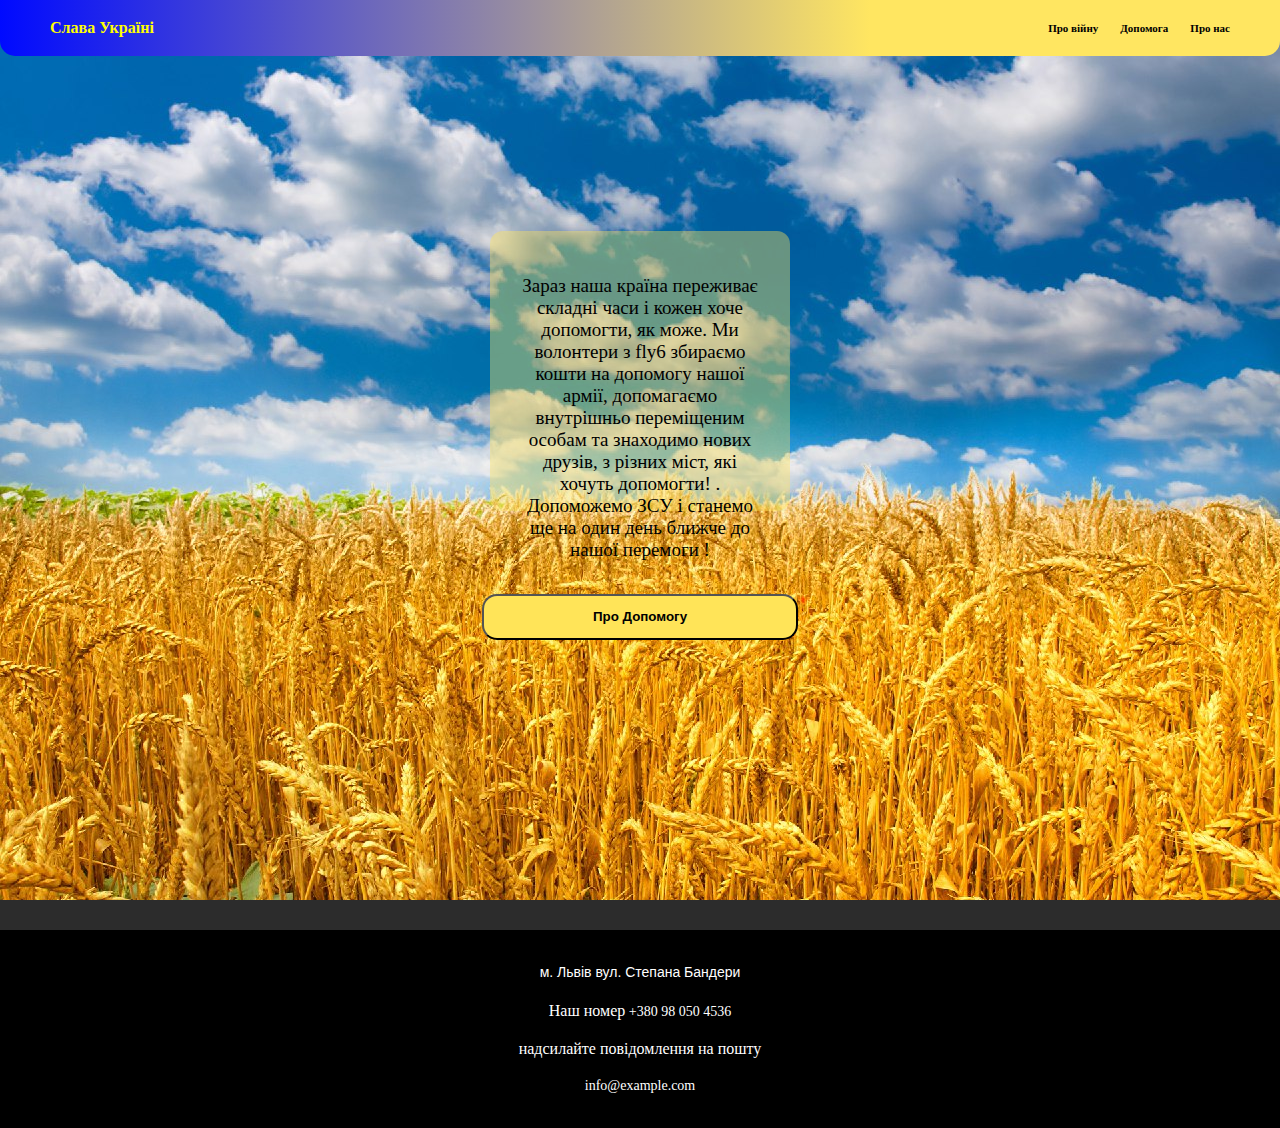
<file: index.html>
<!DOCTYPE html>
<html lang="en">
<head>
    <meta charset="UTF-8">
    <meta http-equiv="X-UA-Compatible" content="IE=edge">
    <meta name="viewport" content="width=device-width, initial-scale=1.0">
    <title>Main</title>
    <link rel="stylesheet" href="assets/css/main.css">
</head>
<body>
    <header>
     <a href="" class="logo"><span class="Span">Слава Україні</a>
    <nav>
        <ul class="menu">
            <li class="menu-item"><a href="about war.html" class="menu-link">Про війну</a></li>
            <li class="menu-item"><a href="help.html" class="menu-link">Допомога</li>
            <li class="menu-item"><a href="About us.html" class="menu-link">Про нас</a></li>     
        </ul>
    </nav>
    </header>
    <main>
        <div class="box">
            <p class="block1">Зараз наша країна переживає складні часи і кожен хоче допомогти, як може. Ми волонтери з fly6 збираємо кошти на допомогу нашої армії, допомагаємо внутрішньо переміщеним особам та знаходимо нових друзів, з різних міст, які хочуть допомогти! . Допоможемо ЗСУ і станемо ще на один день ближче до нашої перемоги !</p>
        </div>
        <button><a href="#">Про Допомогу</a></button>  
    </main>
    <footer>
       <div class="footer">
            <address>м. Львів вул. Степана Бандери</address>
            <p>Наш номер<a href="tell:+380 98 050 4536"> +380 98 050 4536</a></p>
            <p>надсилайте повідомлення на пошту</p>
            <a href="mailto:info@example.com">info@example.com</a>
       </div>
    </footer>
</body>
</html>
</file>
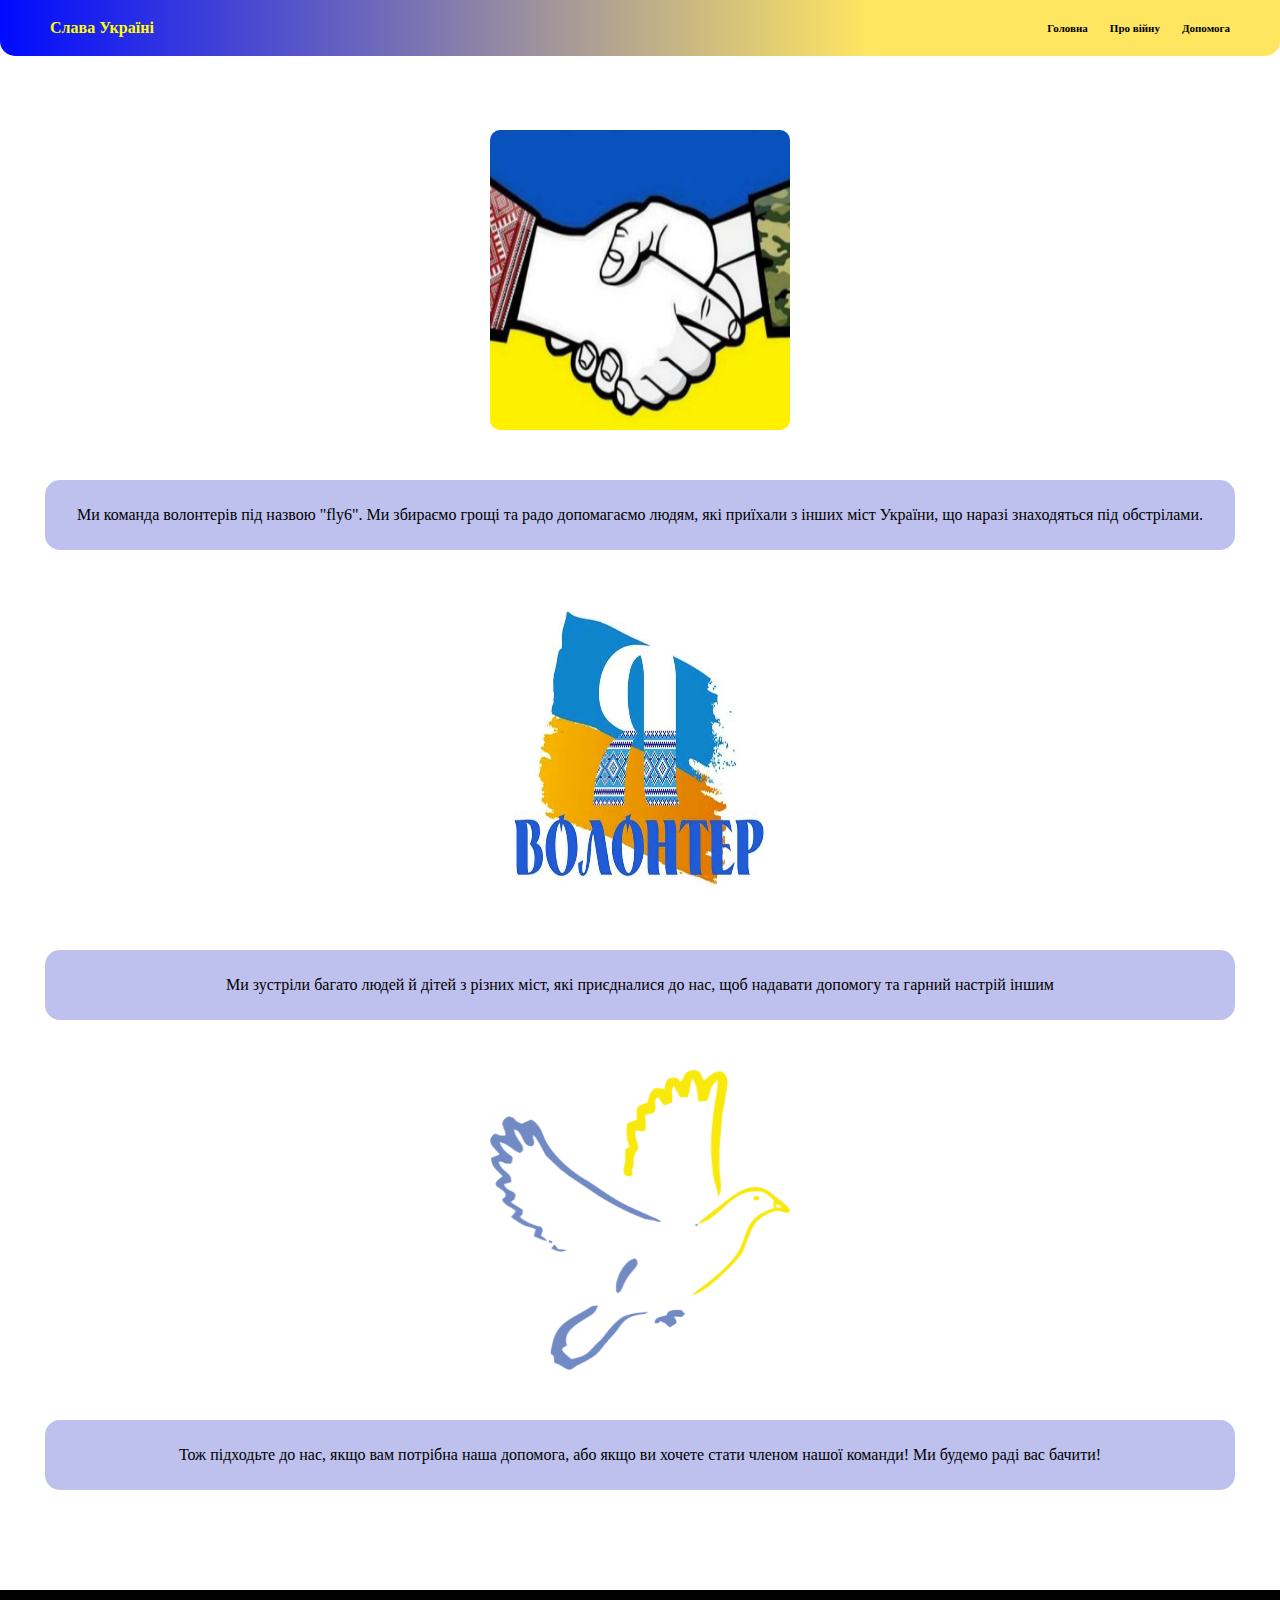
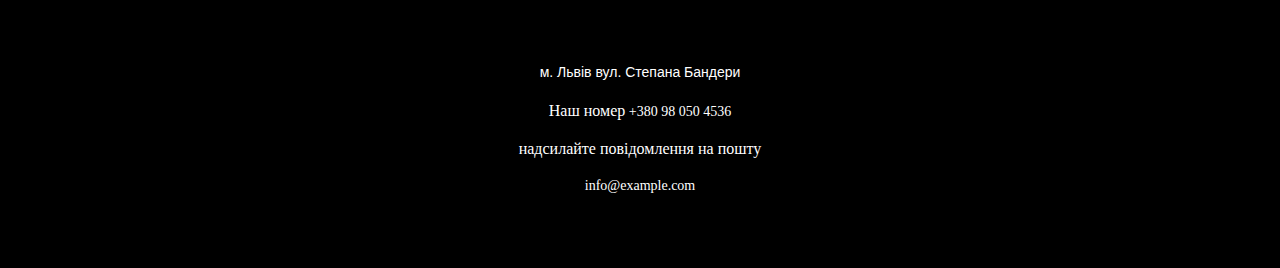
<file: About us.html>
<!DOCTYPE html>
<html lang="en">
<head>
    <meta charset="UTF-8">
    <meta http-equiv="X-UA-Compatible" content="IE=edge">
    <meta name="viewport" content="width=device-width, initial-scale=1.0">
    <title>About us</title>
    <link rel="stylesheet" href="assets/css/about us.css">
</head>
<body>
    <header>
     <a href="index.html" class="logo"><span class="Span">Слава Україні</a>
    <nav>
        <ul class="menu">
            <li class="menu-item"><a href="index.html" class="menu-link">Головна</a></li>
            <li class="menu-item"><a href="about war.html" class="menu-link">Про війну</li>
            <li class="menu-item"><a href="help.html" class="menu-link">Допомога</a></li>     
        </ul>
    </nav>
    </header>
    <main>
        <div class="img"><img class="volonteer" src="assets/img/vol.jpg" alt=""></div>
<div class="block1">
    <p>Ми команда волонтерів під назвою "fly6". Ми збираємо грощі та радо допомагаємо людям, які приїхали з інших міст України, що наразі знаходяться під обстрілами. </p>
    </div>
<div class="img"><img src="assets/img/v02.jpg" alt="" class="volont2"></div>
<div class="block2">
    <p>Ми зустріли багато людей й дітей з різних міст, які приєдналися до нас, щоб надавати допомогу та гарний настрій іншим</p>
</div>
<div class="img"><img src="assets/img/ptashka.png" alt=""></div>
<div class="block3">
    <p>Тож підходьте до нас, якщо вам потрібна наша допомога, або якщо ви хочете стати членом нашої команди! Ми будемо раді вас бачити! </p>
</div>
    </main>
    <footer>
        <div class="footer">
             <address>м. Львів вул. Степана Бандери</address>
             <p>Наш номер<a href="tell:+380 98 050 4536"> +380 98 050 4536</a></p>
             <p>надсилайте повідомлення на пошту</p>
             <a href="mailto:info@example.com">info@example.com</a>
        </div>
     </footer>
 
 </body>
 </html>
</file>
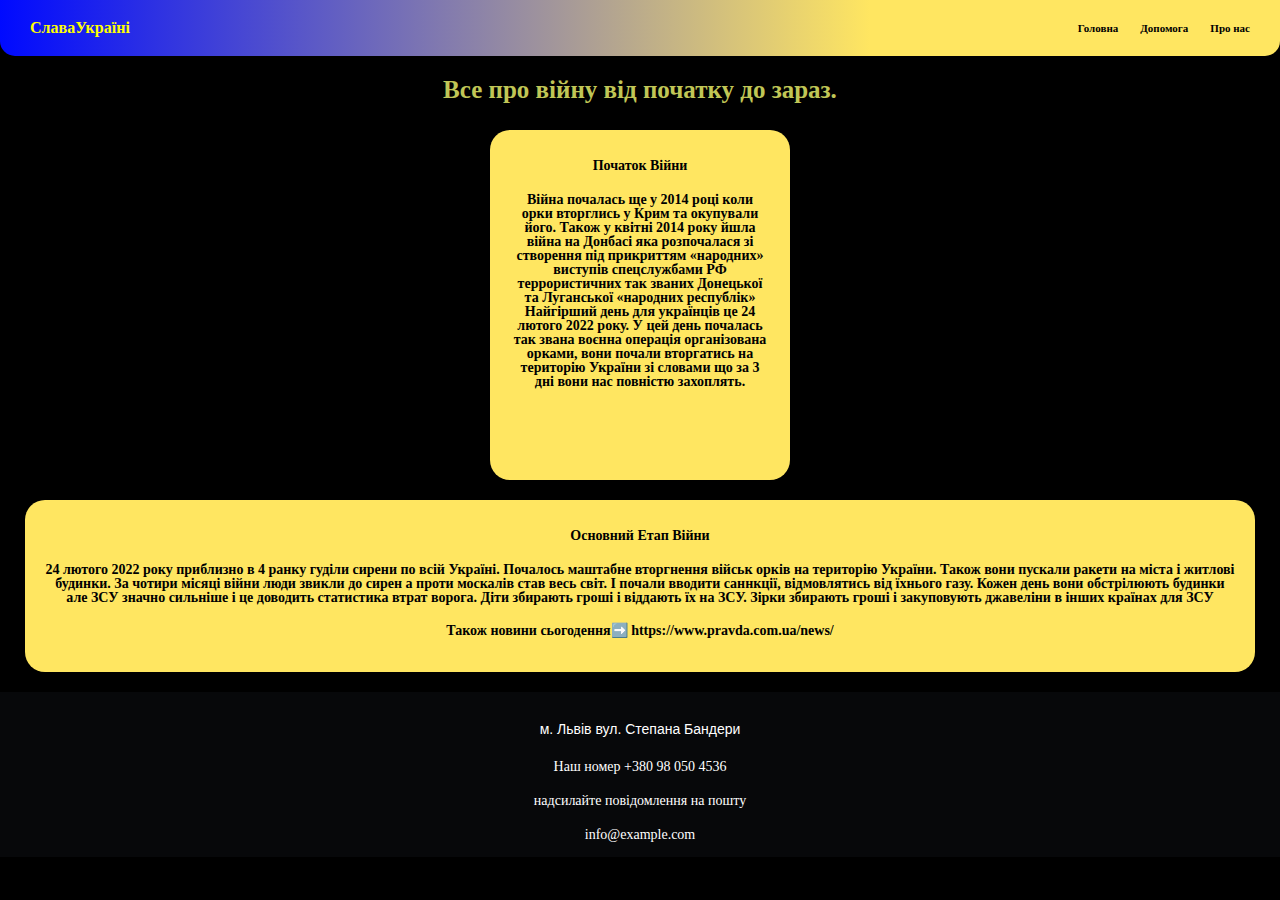
<file: about war.html>
<!DOCTYPE html>
<html lang="en">
<head>
    <meta charset="UTF-8">
    <meta http-equiv="X-UA-Compatible" content="IE=edge">
    <meta name="viewport" content="width=device-width, initial-scale=1.0">
    <title>About War</title>
    <link rel="stylesheet" href="assets/css/about war.css">
</head>
<body>
    <header>
     <a href="index.html" class="logo"><span>СлаваУкраїні</span></a>
    <nav>
        <ul class="menu">
            <li class="menu-item"><a href="index.html" class="menu-link">Головна</a></li>
            <li class="menu-item"><a href="help.html" class="menu-link">Допомога</li>
            <li class="menu-item"><a href="About us.html" class="menu-link">Про нас</a></li>
        </ul>
    </nav>
    </header>
    <main>
            <p>Все про війну від початку до зараз.</p>
            <div class="container">
            <div class="box">
                <h1>Початок Війни</h1>
                <p>Війна почалась ще у 2014 році коли орки вторглись у Крим та окупували його. Також у квітні 2014 року йшла війна на Донбасі яка розпочалася зі створення під прикриттям «народних» виступів спецслужбами РФ террористичних так званих Донецької та Луганської «народних республік» Найгірший день для українців це 24 лютого 2022 року. У цей день почалась так звана воєнна операція організована орками, вони почали вторгатись на територію України зі словами що за 3 дні вони нас повністю захоплять.</p>
            </div>
        </div>
        <div class="container-2">
            <div class="box-2">
                <h1>Основний Етап Війни</h1>
                <p>24 лютого 2022 року приблизно в 4 ранку гуділи сирени по всій Україні. Почалось маштабне вторгнення військ орків на територію України. Також вони пускали ракети на міста і житлові будинки. За чотири місяці війни люди звикли до сирен а проти москалів став весь світ. І почали вводити саннкції, відмовлятись від їхнього газу. Кожен день вони обстрілюють будинки але ЗСУ значно сильніше і це доводить статистика втрат ворога. Діти збирають гроші і віддають їх на ЗСУ. Зірки збирають гроші і закуповують джавеліни в інших країнах для ЗСУ</p>
                <p>Також новини сьогодення➡️ <a href="https://www.pravda.com.ua/news/">https://www.pravda.com.ua/news/</a></p>
            </div>
        </div>
    </main>
    <footer>
        <div class="footer">
             <address>м. Львів вул. Степана Бандери</address>
             <p>Наш номер<a href="tell:+380 98 050 4536"> +380 98 050 4536</a></p>
             <p>надсилайте повідомлення на пошту</p>
             <a href="mailto:info@example.com">info@example.com</a>
        </div>
     </footer>
</body>
</html>
</file>
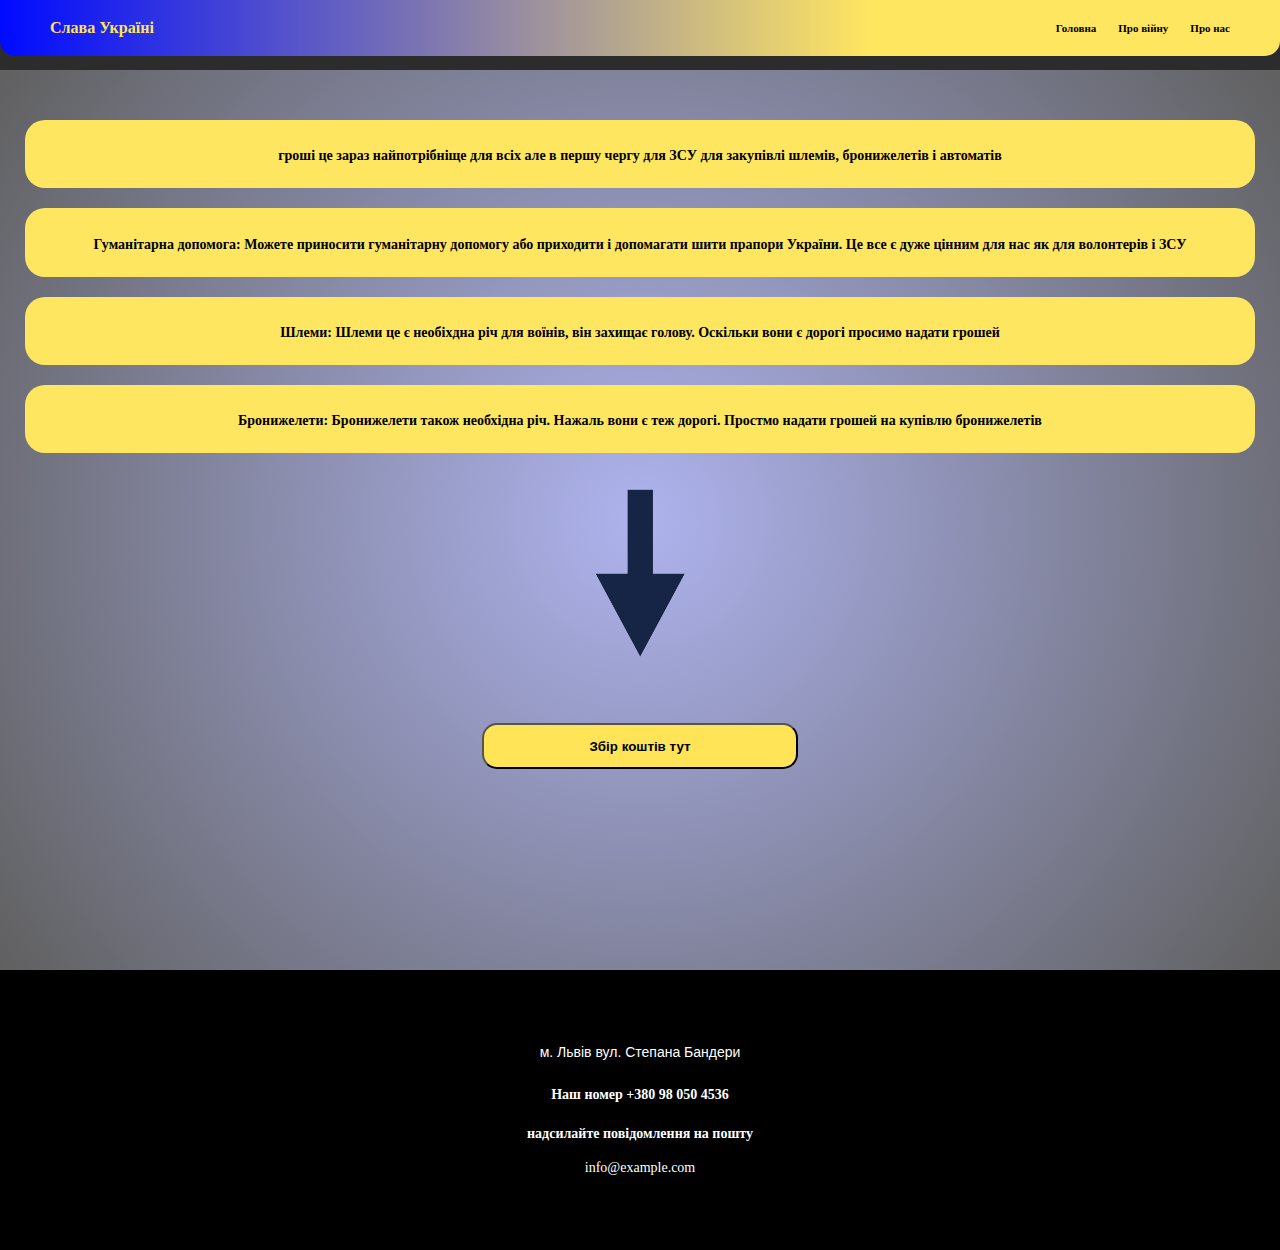
<file: help.html>
<!DOCTYPE html>
<html lang="en">
<head>
    <meta charset="UTF-8">
    <meta http-equiv="X-UA-Compatible" content="IE=edge">
    <meta name="viewport" content="width=device-width, initial-scale=1.0">
    <title>Help</title>
    <link rel="stylesheet" href="assets/css/help.css">
</head>
<body>
    <header>
        <a href="index.html" class="logo"><span>Слава Україні</a>
       <nav>
           <ul class="menu">
            <li class="menu-item"><a href="index.html" class="menu-link">Головна</a></li>
               <li class="menu-item"><a href="about war.html" class="menu-link">Про війну</a></li>
               <li class="menu-item"><a href="About us.html" class="menu-link">Про нас</a></li>     
           </ul>
       </nav>
       </header>
<main>
            <div class="container">
            <div class="box">
                <p>гроші це зараз найпотрібніще для всіх але в першу чергу для ЗСУ для закупівлі шлемів, бронижелетів і автоматів</p>
            </div>
        </div>
        <div class="container">
            <div class="box-2">
                <h1></h1>
                <p>Гуманітарна допомога:
                    Можете приносити гуманітарну допомогу або приходити і допомагати шити прапори України. Це все є дуже цінним для нас як для волонтерів і ЗСУ</p>
            </div>
        </div>
        <div class="container">
            <div class="box-3">
                <p>Шлеми:
                    Шлеми це є необіхдна річ для воїнів, він захищає голову. Оскільки вони є дорогі просимо надати грошей
                    </p>
            </div>
        </div>
        <div class="container">
            <div class="box-4">
                <p>Бронижелети:
                    Бронижелети також необхідна річ. Нажаль вони є теж дорогі. Простмо надати грошей на купівлю бронижелетів</p>
            </div>
        </div>
        <img src="assets/img/arrow.png" alt="">
        <button><a href="https://bank.gov.ua/ua/news/all/natsionalniy-bank-vidkriv-spetsrahunok-dlya-zboru-koshtiv-na-potrebi-armiyi">Збір коштів тут</a></button>
</main>
<footer>
       <div class="footer">
            <address>м. Львів вул. Степана Бандери</address>
            <p>Наш номер<a href="tell:+380 98 050 4536"> +380 98 050 4536</a></p>
            <p>надсилайте повідомлення на пошту</p>
            <a href="mailto:info@example.com">info@example.com</a>
       </div>
    </footer>
</body>
</html>
</file>
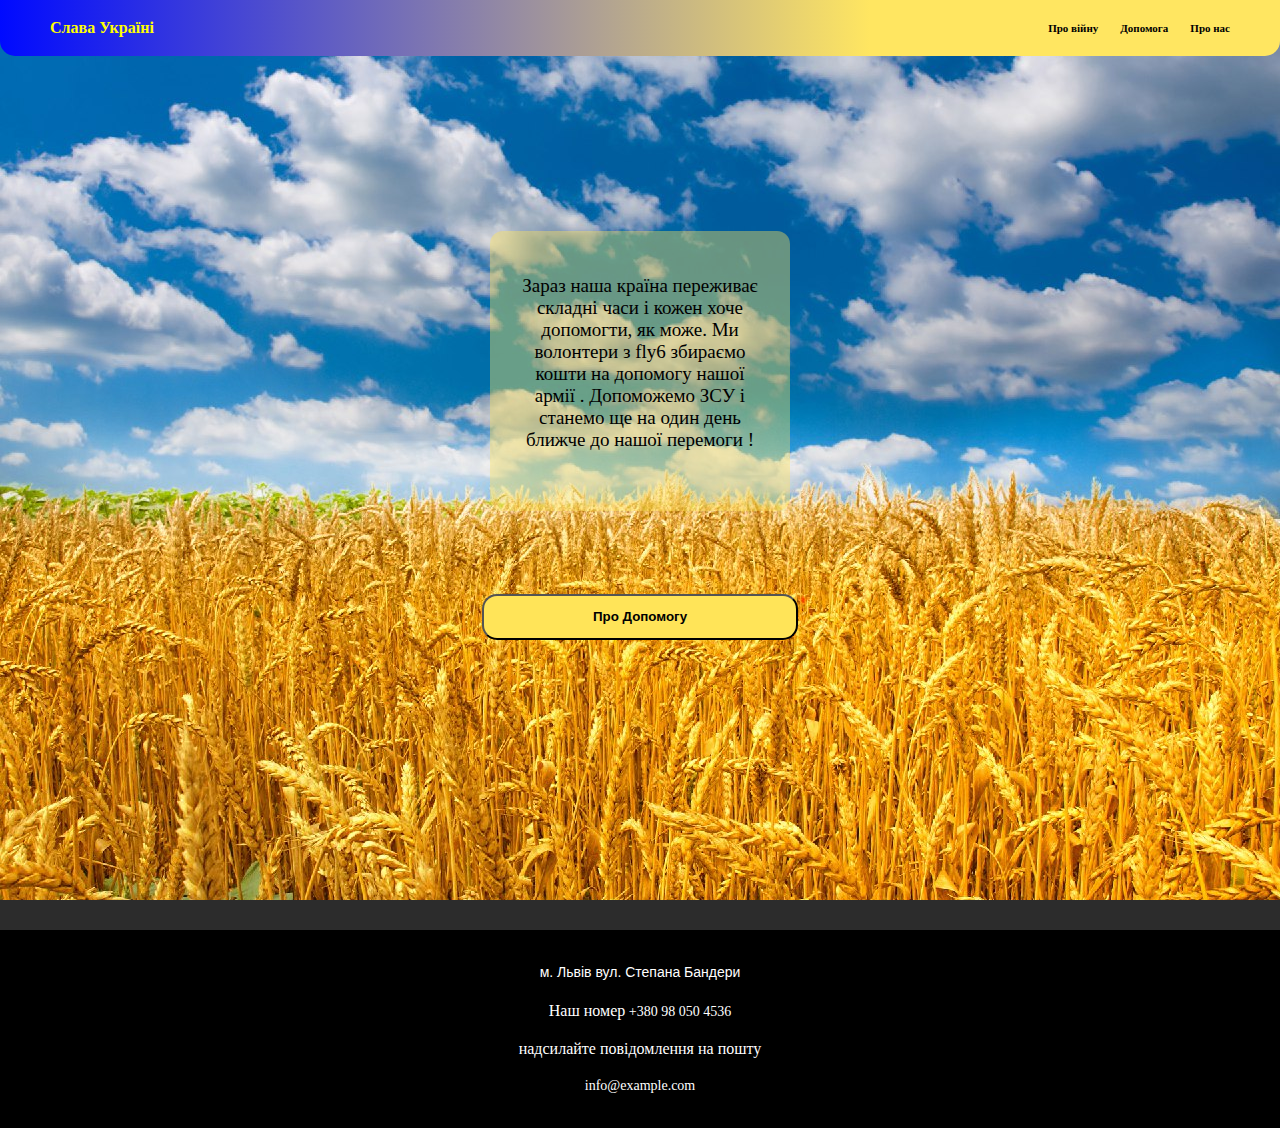
<file: main.html>
<!DOCTYPE html>
<html lang="en">
<head>
    <meta charset="UTF-8">
    <meta http-equiv="X-UA-Compatible" content="IE=edge">
    <meta name="viewport" content="width=device-width, initial-scale=1.0">
    <title>Main</title>
    <link rel="stylesheet" href="assets/css/main.css">
</head>
<body>
    <header>
     <a href="" class="logo"><span class="Span">Слава Україні</a>
    <nav>
        <ul class="menu">
            <li class="menu-item"><a href="about.html" class="menu-link">Про війну</a></li>
            <li class="menu-item"><a href="#" class="menu-link">Допомога</li>
            <li class="menu-item"><a href="#" class="menu-link">Про нас</a></li>     
        </ul>
    </nav>
    </header>
    <main>
        <div class="box">
            <p class="block1">Зараз наша країна переживає складні часи і кожен хоче допомогти, як може. Ми волонтери з fly6 збираємо кошти на допомогу нашої армії . Допоможемо ЗСУ і станемо ще на один день ближче до нашої перемоги !</p>
        </div>
        <button><a href="#">Про Допомогу</a></button>  
    </main>
    <footer>
       <div class="footer">
            <address>м. Львів вул. Степана Бандери</address>
            <p>Наш номер<a href="tell:+380 98 050 4536"> +380 98 050 4536</a></p>
            <p>надсилайте повідомлення на пошту</p>
            <a href="mailto:info@example.com">info@example.com</a>
       </div>
    </footer>
</body>
</html>
</file>
<file: assets/css/main.css>
* {
    box-sizing: border-box;
}

body {
    margin: 0;
    background: rgb(44, 44, 44);
    background-attachment: fixed;
    position: relative;
}

body::before {
    content: '';
    display: block;
    height: 100%;
    width: 100%;
    position: absolute;
    top: 0;
    left: 0;
   
}

header {
    width: 100%;
    padding: 19px 50px;
    background: #fff;
    border-radius: 0px 0px 15px 15px;
    display: flex;
    justify-content: space-between;
    align-items: center;
    position: fixed;
    top: 0;
    left: 0;
    z-index: 9;
    background: linear-gradient(90deg, rgba(0,10,255,1) 0%, rgba(255,230,97,1) 68%);
}

header a {
    text-decoration: none;
    color: #000;
    font-weight: 900;
}

.menu {
    list-style: none;
    padding: 0;
    margin: 0;
    display: flex;
    font-size: 11px;
    font-weight: 900;
    
}

.menu-link:hover {
    border-bottom: 3px solid #000aff;
}

.menu li:not(:last-child) {
    margin-right: 22px;
}

.logo {
    text-align: left;
}

.Span {
    color: blue;
    color: yellow;   
}

main {
    position: relative;
    padding: 50px 25px;
    min-height: 100vh;
    display: flex;
    flex-direction: column;
    justify-content: center;
    background: url(/assets/img/sky.jpg) center no-repeat;
}

main h1 {
    color: rgb(255, 255, 255);
    font-weight: 700;
    font-size: 20px;
    line-height: 20px;
    text-align: center;
    padding-top: 120px;
    padding-left: 70px;
    padding-right: 70px; 
    
}    

.box  {
    color: rgb(0, 0, 0);
    height: 280px;
    width: 300px;
    text-align: center;
    margin: 0 auto;
    font-size: 19px;
    padding: 25px;
    background-color: #ffe35868;
    border-radius: 13px;
}

button {
    display: block;
    margin-left: auto;
    margin-right: auto;
    margin-top: 83px;
    width: 316px;
    height: 46px;
    border-radius: 15px;
    font-weight: 700;
    background: #FFE458;
    margin-bottom: 30px;
}

button a {
    color:black;
    text-decoration: none;
}

footer {
    margin-top: 30px;
    text-align: center;
    background-color: #000;
    bottom: 0px;
    width: 100%;
    padding: 30px 20px;
}


footer address {
    color: #FFFFFF;
    font-family: 'Roboto', sans-serif;
    font-style: normal;
    font-weight: 400;
    font-size: 14px;
    line-height: 24px;
}

footer a {
    margin: 8px 0 0;
    color: rgb(255, 255, 255);
    text-decoration: none;
    font-family: "Roboto";
    font-size: 14px;
    line-height: 24px;
}

footer p {
    color: #ffffff;
    /* font-size: 14px; */
}

footer .box_1 {
    margin-bottom: 0;
}
</file>
<file: assets/css/about us.css>
* {
    box-sizing: border-box;
}

body {
    margin: 0;
    background-color: #fff;
    background-attachment: fixed;
    position: relative;
    
}

body::before {
    content: '';
    display: block;
    height: 100%;
    width: 100%;
    position: absolute;
    top: 0;
    left: 0;
   
}

header {
    width: 100%;
    padding: 19px 50px;
    background: #fff;
    border-radius: 0px 0px 15px 15px;
    display: flex;
    justify-content: space-between;
    align-items: center;
    position: fixed;
    top: 0;
    left: 0;
    z-index: 9;
    background: linear-gradient(90deg, rgba(0,10,255,1) 0%, rgba(255,230,97,1) 68%);
}

header a {
    text-decoration: none;
    color: #000;
    font-weight: 900;
}

.menu {
    list-style: none;
    padding: 0;
    margin: 0;
    display: flex;
    font-size: 11px;
    font-weight: 900;
    transition: 3s;
}

.menu-link:hover {
    border-bottom: 3px solid #000aff;
}

.menu li:not(:last-child) {
    margin-right: 22px;
}

.logo {
    text-align: left;
}

.Span {
    color: blue;
    color: yellow;
       
}

main {
    position: relative;
    padding: 50px 25px;
    min-height: 100vh;
    display: flex;
    flex-direction: column;
    justify-content: center;
    background: #fff;
    margin-top: 50px;
}

.block1, .block3, .block1 {
    text-align: center;

}

img {
    height: 300px;
    width: 300px;
    border-radius: 10px;
    position: relative;
    top: 0;
    left: 0;
}

.img {
    display: flex;
    justify-content: center;
    background-color: #fff;
    border: #7579d878;
}

main div {
    margin: 20px;
    background-color: #7579d878;
    border-radius: 15px;
    text-align: center;
    padding: 10px;
}

footer {
    margin-top: 30px;
    text-align: center;
    background-color: #000;
    bottom: 0px;
    width: 100%;
    padding: 70px 20px;
}

footer address {
    color: #FFFFFF;
    font-family: 'Roboto', sans-serif;
    font-style: normal;
    font-weight: 400;
    font-size: 14px;
    line-height: 24px;
}

footer a {
    margin: 8px 0 0;
    color: rgb(255, 255, 255);
    text-decoration: none;
    font-family: "Roboto";
    font-size: 14px;
    line-height: 24px;
}

footer p {
    color: #ffffff;
}

footer .box_1 {
    margin-bottom: 0;
}
</file>
<file: assets/css/about war.css>
* {
    box-sizing: border-box;
}

body {
    margin: 0;
    background: #000000;
}

body::before {
    content: '';
    display: block;
    height: 100%;
    width: 100%;
    position: absolute;
    top: 0;
    left: 0;
   
}

header {
    width: 100%;
    padding: 19px 30px;
    font-weight: 900;
    background: linear-gradient(90deg, rgba(0,10,255,1) 0%, rgba(255,230,97,1) 68%);
    border-radius: 0px 0px 15px 15px;
    display: flex;
    justify-content: space-between;
    align-items: center;
    position: fixed;
    top: 0;
    left: 0;
    z-index: 9;
}

header a {
    text-decoration: none;
    color: #000000;
    font-weight: 900;
}

.menu {
    list-style: none;
    padding: 0;
    margin: 0;
    display: flex;
    font-size: 11px;
    font-weight: 900;
}

.menu-link:hover {
    border-bottom: 3px solid #000aff;
}

.menu li:not(:last-child) {
    margin-right: 22px;
}

span {
    color: yellow;
}

main {
    padding-top: 30px;
    text-align: center;
    font-weight: 900;
    font-size: 12px;
    line-height: 29px;
    color: #FFE661;
}

main p {
    padding-top: 30px;
    font-weight: 900;
    font-size: 25px;
    line-height: 10px;
    color: #c0c656;
}

.container  {
    padding-left: 25px;
    padding-right: 25px;
    padding-top: 10px;
}

.box {
    height: 350px;
    width: 300px;
    font-weight: 900;
    padding: 20px;
    background: #ffe661;
    margin-bottom: 20px;
    border-radius: 20px;
    margin: 0 auto;
}

.box h1 {
    margin-bottom: 15px;
    font-size: 14px;
    line-height: 14px;
    color: #000000;   
}

.box p {
    font-size: 14px;
    line-height: 14px;
    color: #000000;
    padding-top: 5px;
}

.container-2  {
    padding-left: 25px;
    padding-right: 25px;
}

.container-2 a {
    text-decoration: none;
    color: #000000;
}

.box-2 {
    padding: 20px;
    background: #ffe661;
    margin-bottom: 20px;
    border-radius: 20px;
    margin-top: 20px;
}

.box-2 h1 {
    margin-bottom: 15px;
    font-weight: 900;
    font-size: 14px;
    line-height: 14px;
    color: #000000;   
}

.box-2 p {
    font-size: 14px;
    line-height: 14px;
    font-weight: 900;
    color: #000000;
    padding-top: 5px;
}

footer {
    bottom: 0;
    width: 100%;
    text-align: center;
    background-color: #07080a;
    padding-top: 25px;
    padding-bottom: 10px;
}

footer address {
    color: #ffffff;
    font-family: 'Roboto', sans-serif;
    font-style: normal;
    font-weight: 400;
    font-size: 14px;
    line-height: 24px;
}

footer a {
    margin: 8px 0 0;
    color: #ffffff;
    text-decoration: none;
    font-family: "Roboto";
    font-size: 14px;
    line-height: 24px;
}

footer p {
    color: #ffffff;
    font-size: 14px;
}

footer .box_1 {
    margin-bottom: 0;
}
</file>
<file: assets/css/help.css>
* {
    box-sizing: border-box;
}

body {
    margin: 0;
    background: rgb(44, 44, 44);
    background-attachment: fixed;
    position: relative;
}

body::before {
    content: '';
    display: block;
    height: 100%;
    width: 100%;
    position: absolute;
    top: 0;
    left: 0;
}

header {
    width: 100%;
    padding: 19px 50px;
    background: #fff;
    border-radius: 0px 0px 15px 15px;
    display: flex;
    justify-content: space-between;
    align-items: center;
    position: fixed;
    top: 0;
    left: 0;
    z-index: 9;
    background: linear-gradient(90deg, rgba(0,10,255,1) 0%, rgba(255,230,97,1) 68%);
}

header a {
    text-decoration: none;
    color: rgb(0, 0, 0);
    font-weight: 700;
}

.menu {
    list-style: none;
    padding: 0;
    margin: 0;
    display: flex;
    font-size: 11px;
    font-weight: 900;
    transition: 3s;
}

.menu-link:hover {
    border-bottom: 3px solid #000aff;
}

.menu li:not(:last-child) {
    margin-right: 22px;
}

span {
    color: #FFE458;
}

.logo {
    text-align: left;
}

main {
    position: relative;
    padding: 50px 25px;
    min-height: 100vh;
    margin-top: 70px;
    background: radial-gradient(circle, rgba(174,179,238,1) 0%, rgba(96,96,96,1) 100%);
}

.container  {
    padding: 10px 25px;
    background: #ffe661;
    padding: 10px;
    margin-bottom: 20px;
    border-radius: 20px;
    text-align: center;
}

.box h1,p  {
    font-size: 14px;
    line-height: 14px;
    color: #000000;   
}

div p {
    padding-top: 5px;
}

.box-2 h1,p {
    margin-bottom: 15px;
    font-weight: 900;
    font-size: 14px;
    line-height: 14px;
    color: #000000;   
}

img {
    height: 200px;
    width: 300px;
    display: block;
    margin: 0 auto;
}

button {
    display: block;
    margin: 0 auto;
    margin-top: 50px;
    width: 316px;
    height: 46px;
    border-radius: 15px;
    font-weight: 700;
    background: #FFE458;
    margin-bottom: 30px;
}

button a {
    color:black;
    text-decoration: none;
}


footer {
    text-align: center;
    background-color: #000;
    bottom: 0px;
    width: 100%;
    padding: 70px 20px;
}


footer address {
    color: #FFFFFF;
    font-family: 'Roboto', sans-serif;
    font-style: normal;
    font-weight: 400;
    font-size: 14px;
    line-height: 24px;
}

footer a {
    margin: 8px 0 0;
    color: rgb(255, 255, 255);
    text-decoration: none;
    font-family: "Roboto";
    font-size: 14px;
    line-height: 24px;
}

footer p {
    color: #ffffff;
    /* font-size: 14px; */
}

footer .box_1 {
    margin-bottom: 0;
}
</file>
